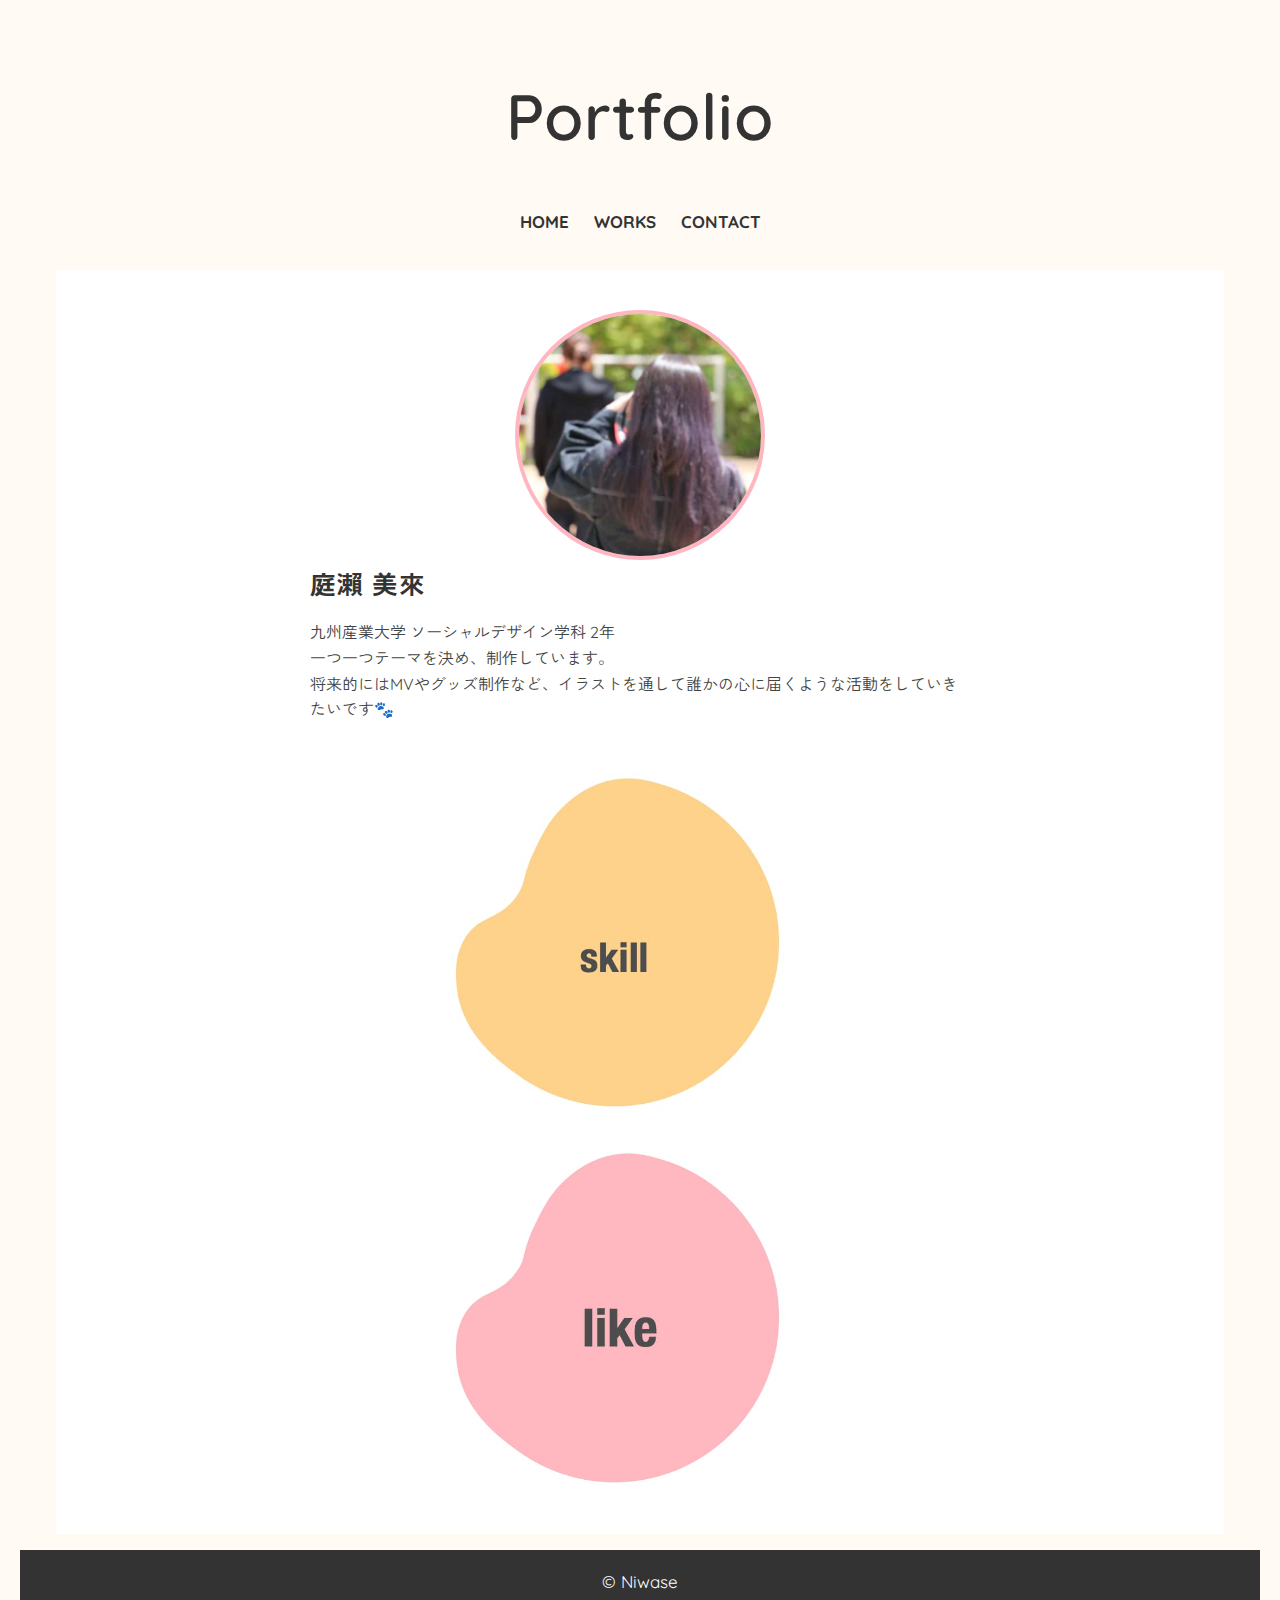
<file: index.html>
<!DOCTYPE html>
<html lang="ja">

<head>
	<meta charset="UTF-8">
	<meta name="viewport" content="width=device-width, initial-scale=1.0">
	<title>Single Column Web Page</title>
	<link rel="stylesheet" href="style.css">
<link href="https://fonts.googleapis.com/css2?family=Quicksand:wght@400;600&family=Zen+Kaku+Gothic+New&display=swap" rel="stylesheet">


</head>

<body>
	<div id="wrap">
	<header>
		<h1><a href="index.html">Portfolio</a></h1>

		<input type="checkbox" id="navBtn">  
		<label for="navBtn" class="open"><span></span></label>

		<nav>
			<ul>
				<li><a href="index.html">HOME</a></li>
				<li><a href="works.html">WORKS</a></li>
				<li><a href="contact.html">CONTACT</a></li>
			</ul>
		</nav>

	</header>

	<main>
		<section class="sec01">
			<body>
			
				
			<div class="profile">
			  <img src="images/kao.jpg" alt="プロフィール画像" class="profile-img" />
			  <div class="profile-text">
				<h2>庭瀨 美來</h2>
				<p>
				九州産業大学 ソーシャルデザイン学科 2年<br>
				一つ一つテーマを決め、制作しています。<br>
				将来的にはMVやグッズ制作など、イラストを通して誰かの心に届くような活動をしていきたいです🐾<br>
				</p>
			  </div>
			</div>
			
			</body>
			<head>
			  <meta charset="UTF-8">
			  <meta name="viewport" content="width=device-width, initial-scale=1.0">
			  <title>画像詳細表示</title>
			  <link rel="stylesheet" href="style.css">
			</head>
			<body>
			
			<div class="image-list">
			  <div class="image-item" onclick="showDetail('detail1')">
				<img src="images/ski.jpg" alt="画像1">
			  </div>
			
			  <div class="image-item" onclick="showDetail('detail2')">
				<img src="images/dada.jpg" alt="画像2">
			  </div>
			
			<!-- 詳細表示 -->
			<div id="detail1" class="detail-overlay">
			  <div class="detail-content">
				<button class="close-btn" onclick="closeDetail('detail1')">×</button>
				<img src="images/skii.jpg" alt="詳細画像1">
			  </div>
			</div>
			
			<div id="detail2" class="detail-overlay">
			  <div class="detail-content">
				<button class="close-btn" onclick="closeDetail('detail2')">×</button>
				<img src="images/dadada.jpg" alt="詳細画像2">
			  </div>
			</div>
			
			<script>
			  function showDetail(id) {
				document.getElementById(id).classList.add('active');
			  }
			
			  function closeDetail(id) {
				document.getElementById(id).classList.remove('active');
			  }
			</script>
			  
			</body>
			</html>
		</section>
	</main>

	<footer>
		<p>© Niwase </p>
	</footer>
</div>
</body>

</html>
</file>
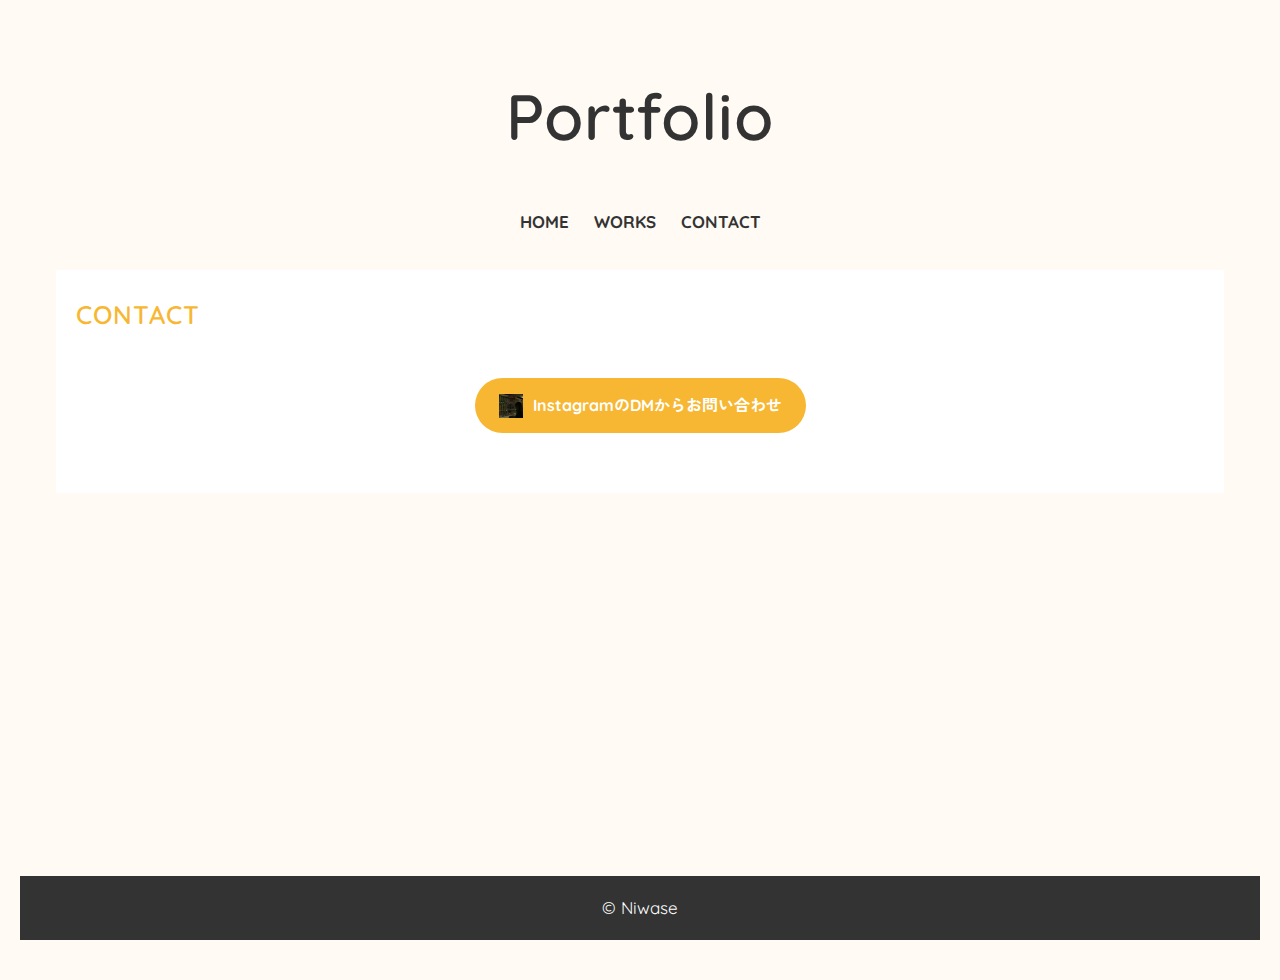
<file: contact.html>
<!DOCTYPE html>
<html lang="ja">

<head>
	<meta charset="UTF-8">
	<meta name="viewport" content="width=device-width, initial-scale=1.0">
	<title>CONTACT | Single Column Web Page</title>
	<link rel="stylesheet" href="style.css">
	<!-- 丸すぎず上品で可愛いフォント -->
<link href="https://fonts.googleapis.com/css2?family=Quicksand:wght@400;600&family=Zen+Kaku+Gothic+New&display=swap" rel="stylesheet">

</head>

<body id="contact">
	<div id="wrap">
	<header>
		<h1><a href="index.html">Portfolio</a></h1>

		<input type="checkbox" id="navBtn">  
		<label for="navBtn" class="open"><span></span></label>

		<nav>
			<ul>
				<li><a href="index.html">HOME</a></li>
				<li><a href="works.html">WORKS</a></li>
				<li><a href="contact.html">CONTACT</a></li>
			</ul>
		</nav>
	</header>

	<main>
		<section>
			<h2>CONTACT</h2>
			<div class="insta-contact">
				<a href="https://www.instagram.com/n__0739/" target="_blank">
				  <img src="images/koo.png" alt="Instagram" class="insta-icon">
				  <span>InstagramのDMからお問い合わせ</span>
				</a>
			  </div>
			  
		</section>
	</main>

	<footer>
		<p>© Niwase </p>
	</footer>
</div>
</body>

</html>
</file>
<file: style.css>
@charset "UTF-8";

* {
  margin: 0;
  padding: 0;
  list-style: none;
  text-decoration: none;
  box-sizing: border-box;
}

img {
  width: 100%;
  height: auto;
  vertical-align: bottom;
}

body {
  font-family: 'Arial', sans-serif;
  line-height: 1.6;
  color: #333;
  height: 100%;
}

body#about {
  background: #EEE;
}

#wrap {
  display: flex;
  flex-direction: column;
  min-height: 100vh;
  overflow: hidden;
}

header {
  position: relative;
}

header h1 {
  text-align: center;
  padding: 1rem;
  font-size: 2rem;
}

header h1 a {
  color: #333;
}

#navBtn {
  display: none;
}

.open {
  cursor: pointer;
  position: absolute;
  top: 10px;
  right: 10px;
  display: block;
  z-index: 100;
  width: 40px;
  height: 40px;
  border: 1px solid #CCC;
  border-radius: 2px;
}

.open::before,
.open::after {
  content: "";
}

.open span,
.open::before,
.open::after {
  content: "";
  position: absolute;
  top: 18px;
  left: 30%;
  width: 40%;
  border-bottom: 2px solid #333;
  transition: transform .5s;
}

.open::before {
  transform: translateY(-8px);
}

.open::after {
  transform: translateY(8px);
}

#navBtn:checked + .open {
  background: #555;
}

#navBtn:checked + .open span {
  transform: scaleX(0);
}

#navBtn:checked + .open::before {
  transform: rotate(45deg);
}

#navBtn:checked + .open::after {
  transform: rotate(-45deg);
}

#navBtn:checked + .open span,
#navBtn:checked + .open::before,
#navBtn:checked + .open::after {
  border-bottom-color: #EEE;
}

nav {
  height: 100vh;
  width: 300px;
  position: absolute;
  top: 0;
  right: -300px;
  z-index: 50;
  background-color: rgba(0, 0, 0, .5);
  transition: transform .5s;
}

#navBtn:checked ~ nav {
  display: block;
  transform: translateX(-300px);
}

nav ul {
  list-style: none;
  padding-bottom: 1rem;
  text-align: center;
}

nav ul li {
  margin: 0 10px;
  padding: 10px 0;
}

nav ul li a {
  text-decoration: none;
  font-weight: bold;
  color: #333;
  color: #EEE;
}

main {
  padding: 1rem;
  max-width: 1200px;
  width: 100%;
  margin: 0 auto;
  flex-grow: 1;
}

section {
  padding: 20px;
  background: #fff;
  width: 100%;
}

.container{
  display: grid;
  grid-template-columns: 1fr;
  gap: 20px;
}

footer {
  background: #333;
  color: #fff;
  text-align: center;
  padding: 1rem;
  width: 100%;
}

@media all and (min-width: 600px) {
  .container {
    grid-template-columns: 1fr 1fr;
  }
}

@media all and (min-width: 1025px) {
  header h1 {
    font-size: 4rem;
  }

  nav {
    display: block;
    height: auto;
    width: 100%;
    position: static;
    background-color: transparent;
  }
  
  nav ul li {
    display: inline-block;
    padding: 0;
  }

  nav ul li a {
    color: #333;
  }

  #navBtn,
  .open {
    display: none;
  }

  .container {
    grid-template-columns: 1fr 1fr 1fr;
  }

}
body {
  margin: 0;
  font-family: sans-serif;
  background-color: #f0f0f0;
}

.image-list {
  display: flex;
  flex-direction: column;
  align-items: center;
  padding: 20px;
  gap: 20px;
}

.image-item img {
  width: 90%;
  max-width: 400px;
  border-radius: 10px;
  cursor: pointer;
  transition: transform 0.2s ease;
}

.image-item img:hover {
  transform: scale(1.02);
}
.detail-overlay {
  display: none;
  position: fixed;
  top: 0; left: 0;
  width: 100vw;
  height: 100vh;
  background: rgba(0,0,0,0.7);
  justify-content: center;
  align-items: center;
  z-index: 1000;
}

.detail-overlay.active {
  display: flex;
}

.detail-content {
  position: relative;
  background: #fff;
  border-radius: 10px;
  overflow: hidden;
  max-width: 90%;
  animation: fadeIn 0.4s ease;
}

.detail-content img {
  width: 100%;
  display: block;
}

.close-btn {
  position: absolute;
  top: 10px;
  right: 15px;
  font-size: 24px;
  background: none;
  border: none;
  color: #fff;
  cursor: pointer;
  z-index: 10;
}

@keyframes fadeIn {
  from { opacity: 0; transform: scale(0.95); }
  to { opacity: 1; transform: scale(1); }
}

body {
  font-family: sans-serif;
  background-color: #f5f5f5;
  padding: 40px;
}

.profile {
  max-width: 700px;
  margin: 0 auto;
  background: #fff;
  border-radius: 12px;
  padding: 20px;
}

.profile-img {
  width: 250px;
  height: 250px;
  object-fit: cover;
  border-radius: 50%;
  border: 4px solid #ffb6c1;
  display: block;
  margin: 0 auto;
}

.profile-text {
  flex: 1;
}

.profile-text h2 {
  margin-top: 0;
  color: #333;
}

.profile-text p {
  font-size: 16px;
  line-height: 1.6;
  color: #444;
}


.profile-text h2 {
  margin-top: 0;
  color: #333;
}




body {
  background-color: #fffaf3;
  color: #3d3d3d;
  font-family: "Quicksand", "Zen Kaku Gothic New", sans-serif;
  font-size: 17px;
  line-height: 1.9;
  margin: 0;
  padding: 40px 20px;
}
h1, h2, h3 {
  color: #f7b733;
  font-weight: 600;
  letter-spacing: 1px;
  margin-bottom: 12px;
}
a {
  color: #f17da0;
  text-decoration: none;
  transition: 0.3s;
}

a:hover {
  color: #f55;
}
.box {
  background-color: #fffaf0;
  border-radius: 16px;
  padding: 24px;
  box-shadow: 0 4px 14px rgba(0, 0, 0, 0.06);
  margin-bottom: 30px;
}
.btn {
  display: inline-block;
  background-color: #ffeaa7;
  color: #3d3d3d;
  padding: 12px 20px;
  border-radius: 24px;
  font-weight: bold;
  transition: 0.2s ease;
}

.btn:hover {
  background-color: #f7d77b;
  transform: translateY(-2px);
}

.video-grid {
  display: grid;
  grid-template-columns: repeat(auto-fit, minmax(300px, 1fr));
  gap: 24px;
  max-width: 1200px;
  margin: 40px auto;
  padding: 0 20px;
}
.video-wrapper {
  position: relative;
  padding-top: 56.25%;
  border-radius: 16px;
  overflow: hidden;
  background-color: #000;
  transition: transform 0.3s ease;
}

.video-wrapper:hover {
  transform: scale(1.02);
}

.video-wrapper iframe {
  position: absolute;
  top: 0;
  left: 0;
  width: 100%;
  height: 100%;
  border: none;
}
.insta-contact {
  text-align: center;
  margin: 40px 0;
}

.insta-contact a {
  display: inline-flex;
  align-items: center;
  gap: 10px;
  background: #f7b733;
  color: white;
  padding: 12px 24px;
  border-radius: 30px;
  text-decoration: none;
  font-weight: bold;
  font-size: 16px;
  transition: background 0.3s;
}

.insta-contact a:hover {
  background: #f9c544;
}

.insta-icon {
  width: 24px;
  height: 24px;
}
</file>
